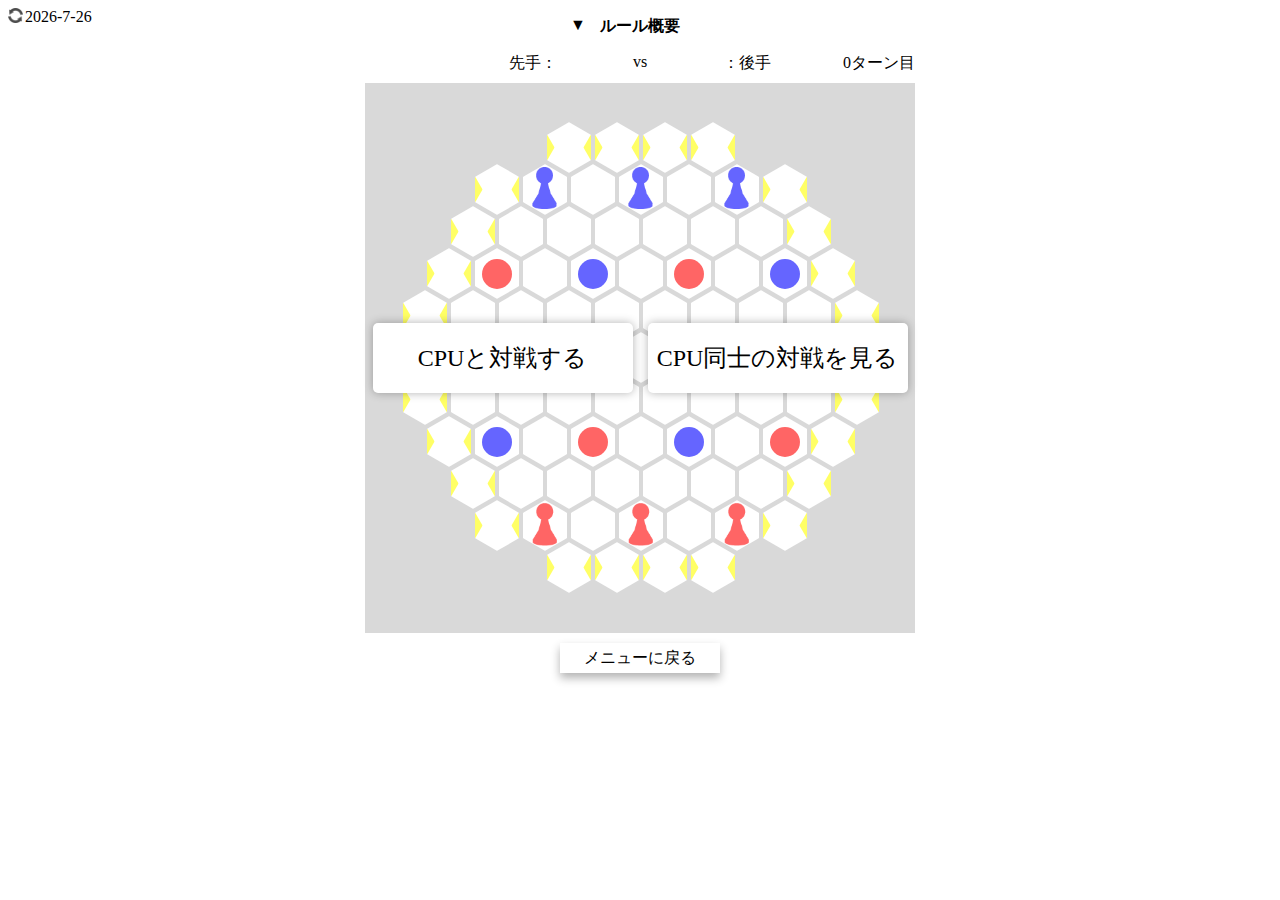
<file: index.html>
<!DOCTYPE html>
<html lang="ja">
<head>
  <!-- Google tag (gtag.js) -->
  <script async src="https://www.googletagmanager.com/gtag/js?id=UA-244656591-1"></script>
  <script>
    window.dataLayer = window.dataLayer || [];
    function gtag(){dataLayer.push(arguments);}
    gtag('js', new Date());

    gtag('config', 'UA-244656591-1');
  </script>
  <meta charset="UTF-8">
  <meta http-equiv="X-UA-Compatible" content="IE=edge">
  <meta name="viewport" content="width=device-width, initial-scale=1.0">
  <meta name="discription" content="アブストラクトゲーム「CATENA(カテナ)」を遊べるサイトです。">
  <title>やまねこアルゴリズム</title>
  <link rel="icon" href="img/icon.jpg">
  <link rel="stylesheet" href="css/styles.css">
  <link rel="apple-touch-icon" href="img/home_icon.png">
  <meta name="apple-mobile-web-app-title" content="CATENA">
</head>
<body>
  <header>
    <time id="modify"></time>
    <!-- <img src="img/hull_icon.jpg">
    <h1>やまねこアルゴリズム</h1> -->
  </header>
  <!-- <p id="abstract">このサイトでは、ゲームマーケット2022秋で出展したアブストラクトゲーム<strong class="mark_yellow">「CATENA(カテナ)」</strong>をCPU対戦で遊べます！</p>  -->

  <dl>
    <div>
      <dt><b>ルール概要</b></dt>
      <dd>
        <p>人数：2人 プレイ時間：1〜15分 年齢：6歳以上</p>
        <ul id="rule">
          <li><b>コンポーネント</b>：王様<img src="img/red_king.png" width="17px">3つ、石<img src="img/red_stone.png" width="17px">4つを赤青2セットと、六角形ボード1つ</li>
          <li><b>ゲームの準備</b>：あなたは赤色、CPUは青色です。下図のように王様と石を並べ、先後を決めてゲームスタートします。</li>
          <li><b>ゲームの流れ</b>：お互い交互に自分の駒をいずれか1つ動かしていきます。</li>
          <li><b>勝利条件</b>：<strong class="mark_yellow">自分の王様で相手の王様をタッチ</strong>できれば勝ちとなります。タッチする/される王様はどれでも構いません。</li>
          <li><b>駒の動き</b>
            <ul>
              <li><b>王様</b>：動けるマスは白い六角形のマスのみです。好きな方向を選んで、障害物（自分の王様、自分の石、相手の王様、相手の石、壁）に当たるまで真っ直ぐ進めます。<strong class="mark_yellow">自分の石にあたったら連続して動かす</strong>ことができます(動かさなくてもよいです)。</li>
              <li><b>石</b>：すべてのマスを動けます。好きな方向を選んで、障害物がなければ1マスだけ進むことができます。</li>
            </ul>
          </li>
        </ul>
        <p class="remark">※<strong class="mark_yellow">「タッチ」</strong>とは、<strong class="mark_yellow">「自分の王様が進行方向上にある相手の王様で止まること」</strong>をいいます。なので、自分の王様が相手の王様と隣接してもタッチとならなかったり、1マスも動かずにタッチできたりする場合があります。</p>
        <p class="remark">※同一盤面が4回発生することを<strong class="mark_yellow">「千日手」</strong>といいます。千日手が成立した場合、「連続王手による千日手」は<strong class="mark_yellow">「王手している側の負け」</strong>、それ以外は<strong class="mark_yellow">「引き分け」</strong>となります（将棋と同様）。</p>
      </dd>
    </div>
  </dl>

  <div id="option">
    <div id="sengo">
      <div>先手：</div>
      <div class="box1"><span id="sente"></span></div>
      <div>&nbsp;vs&nbsp;</div>
      <div class="box1"><span id="gote"></span></div>
      <div>：後手</div> 
    </div>
    <div id="turn">0ターン目</div>
  </div>
  <!-- 盤 -->
  <div id="container">
    <div id="board" class="board"></div>
    <div id="menu" class="menu">
      <div id="vs_cpu" class="box">CPUと対戦する</div>
      <div id="cpu_cpu" class="box">CPU同士の対戦を見る</div>
    </div>

    <div id="menu2" class="menu">
      <div id="Lv1" class="box small">CPU 弱い</div>
      <div id="Lv2" class="box small">CPU 普通</div>
      <div id="Lv3" class="box small">CPU 強い</div>
    </div>
    <div id="menu3" class="menu">
      <div id="first" class="box small">先手</div>
      <div id="second" class="box small">後手</div>
    </div>
    <div id="win">
      <p id="winer">YOU WIN!</p>
      <div id="close_btn"></div>
    </div>
  </div>
  <!-- 各マスを描画するためのテンプレート -->
  <div id="hexagon-template" class="hexagon">
    <div class="piece"></div>
  </div>
  <div id="btn">
    <div id="back" class="back_forward"><<</div>
    <div id="menu_btn">メニューに戻る</div>
    <div id="forward" class="back_forward">>></div>
  </div>

  <script src="js/main.js"></script>

  <!-- <footer>
    <div>
      お問合せなど→
      <a href="https://twitter.com/ymnk_algorithm" target="_blank">
        <img src="img/2021 Twitter logo - blue.png" alt="Twitterのリンク" width="30px">
      </a>
    </div>
    <div margin-left="5px">
      &nbsp;出展情報→
      <a href="https://gamemarket.jp/booth/4533" target="_blank" >
        <img src="img/img-logo_c.png" alt="ゲームマーケットのリンク" height="25px">
      </a>
    </div>
  </footer> -->
</body>
</html>
</file>
<file: css/styles.css>
:root {
  --player-color: red;
  --player1-win: 50;
  --width: 300;
}

body {
  margin-left: 0;
  margin-right: 0;
}

header {
  text-align: center;
  margin-left: 8px;
  margin-right: 8px;
}
header time {
  position: absolute;
  left: 8px;
  top: 8px;
}
#modify::before {
  content: "";
  display: inline-block;
  width: 15px;
  height: 15px;
  background-image:url(../img/update_icon.png);
  background-size: contain;
  vertical-align: -1px;
  margin-right: 2px;
}
header img {
  width: 20%;
}
header h1 {
  margin-top: 0;
}
.mark_yellow {
  background: linear-gradient(transparent 60%, #ffff00 0%);
}
.mark_red {
  background: linear-gradient(transparent 80%, red 0%);
}
.mark_blue {
  background: linear-gradient(transparent 80%, blue 0%);
}

#abstract {
  margin-left: 8px;
  margin-right: 8px;
}
dl {
  margin-left: 8px;
  margin-right: 8px;
}

/* ルール */
#rule {
  text-align: left;
}
dl > div {
  text-align: center;
}
dt {
  cursor: pointer;
  user-select: none;
  position: relative;
}
dt::before {
  content: "▼";
  transition: transform .3s;
  position: absolute;
  left: calc(50% - 70px);
}
dl > div.appear dt::before {
  transform: scale(1, -1);
}
dd {
  padding: 8px;
  margin: 0;
  display: none;
  background-color: lemonchiffon;
}
dl > div.appear dd {
  display: block;
  animation: .3s fadeIn;
}
@keyframes fadeIn {
  0% {
    opacity: 0;
    transform: translateY(-10px);
  }
  100% {
    opacity: 1;
    transform: none;
  }
}
.remark {
  text-align: left;
  margin-left: 16px;
}

#option {
  position: relative;
  align-items: center;
  background-color: #fff;
  width: 550px;
  height:30px;
  margin-left: auto;
  margin-right: auto;
}
#sengo {
  position: absolute;
  display: flex;
}
@media screen and (min-width: 480px) {
  #sengo {
    left: 50%;
    transform: translateX(-50%);
  }
}
.box1 {
  width: 72px;
  text-align: center;
}
#turn {
  position: absolute;
  right: 0;
}

#container {
  position: relative;
  width: 550px;
  height: 550px;
  margin-left: auto;
  margin-right: auto;
}

#board {
  position: absolute;
  background-color: silver;
  opacity: 0.6;
  width: 100%;
  height: 100%;
  top: 0;
  left: 0;
}

/* メニュー画面 */
.menu {
  width: 100%;
  height: 100%;
  display: flex;
  flex-flow: wrap;
  justify-content: space-around;
  align-items: center;
}
.box {
  width: 260px;
  height: 70px;
  text-align:center;
  line-height: 70px;
  background-color: #fff;
  font-size: 18pt;
  box-shadow: 0 0 10px rgba(0,0,0,0.3);
  border-radius: 5px;
  cursor: pointer;
  user-select: none;

  z-index: 1;
}
.box:hover {
  box-shadow: 0 0 10px rgba(0,0,0,0.5);
}
.small {
  width: 170px;
}
#menu2 {
  display: none;
}
#menu3 {
  display: none;
}

/* ゲーム終了表示 */
#win {
  width: 200px;
  height: 70px;
  text-align:center;
  line-height: 25px;
  background-color: #fff;
  font-size: 18pt;
  border-radius: 5px;
  box-shadow: 0 0 10px rgba(0,0,0,0.3);
  user-select: none;

  position: absolute;
  left: 0;
  right: 0;
  top: 0;
  bottom: 0;
  margin: auto;
  z-index: 1;
  display: none;
}
#close_btn {
  position: absolute;
  top: 0;
  right: 0;
  z-index: 2;

  width: 20px;
  height: 20px;
  border-radius: 5px;
  background-color: red;
  cursor: pointer;
}
#close_btn::before,
#close_btn::after {
  content: "";
  position: absolute;
  top: 50%;
  left: 50%;
  width: 2px;
  height: 16px;
  background-color: #fff;
}
#close_btn::before {
  transform: translate(-50%,-50%) rotate(45deg);
}
#close_btn::after {
  transform: translate(-50%,-50%) rotate(-45deg);
}

/* 六角形マス */
.hexagon { 
  position: absolute;
  width: 44px;
  height: 25px;
  background-color: #fff;
  z-index: 0;
} 
.hexagon::before,
.hexagon::after {
  content: "";
  width: 100%;
  height: 100%;
  position: absolute;
  top: 0;
  left: 0;
  background-color: #fff;
  z-index: 0;
}
.hexagon::before {
  transform: rotate(60deg);
}
.hexagon::after {
  transform: rotate(-60deg);
}
#hexagon-template {
  display: none;
} 

/* 駒の表示 */
.piece {
  position: absolute;
  z-index: 1;
  user-select: none;
}
.piece[data-state="0"] {
  display: none;
}
.piece[data-state="1"] { 
  left: -0.8px;
  right: 0;
  top: 0;
  bottom: 0;
  margin: auto;
  width: 25px;
  height: 45px;
  background-image: url(../img/red_king.png);
  background-size: 25px;
  background-repeat: no-repeat;
  cursor: pointer;
}
.piece[data-state="2"]{
  left: 0;
  right: 0;
  top: 0;
  bottom: 0;
  margin: auto;
  width: 30px;
  height: 30px;
  border-radius: 50%;
  background-color: red;
  cursor: pointer;
}
.piece[data-state="3"] { 
  background-image: url(../img/blue_king.png);
  background-repeat: no-repeat;
  left: -0.8px;
  right: 0;
  top: 0;
  bottom: 0;
  margin: auto;
  width: 25px;
  height: 45px;
  background-size: 25px;
}
.piece[data-state="4"] {
  left: 0;
  right: 0;
  top: 0;
  bottom: 0;
  margin: auto;
  width: 30px;
  height: 30px;
  border-radius: 50%;
  background-color: blue;
}
.piece[data-state="1"].scale,
.piece[data-state="3"].scale {
  width: 30px;
  height: 50px;
  background-size: 30px;
}
.piece[data-state="2"].scale,
.piece[data-state="4"].scale {
  width: 35px;
  height: 35px;
}

/* 移動可能なマスの表示 */
.movableMass {
  left: 0;
  right: 0;
  top: 0;
  bottom: 0;
  margin: auto;
  width: 10px;
  height: 10px;
  border-radius: 50%;
  background-color: var(--player-color);
  cursor: pointer;
}

/* 移動マスの点滅 */
.flashh {
  animation: flash 1s linear infinite;
}
@keyframes flash {
  0%,100% {
    opacity: 1;
  }
  50% {
    background-color: #FFFACD;
  }
}
.hexagon.flashh::before {
  animation: flash 1s linear infinite;
}
.hexagon.flashh::after  {
  animation: flash 1s linear infinite;
}

#btn {
  display: flex;
  align-items: center;
  width: 550px;
  margin-left: auto;
  margin-right: auto;
}

/* メニューボタン */
#menu_btn {
  margin: 10px auto;
  width: 160px;
  height: 30px;
  text-align:center;
  line-height: 30px;
  box-shadow: 0 5px 10px rgba(0,0,0,0.3);
  cursor: pointer;
  user-select: none;
}
#menu_btn:hover {
  box-shadow: 0 10px 15px rgba(0,0,0,0.5);
}
.back_forward {
  margin: 10px auto;
  width: 40px;
  height: 20px;
  background-color: tomato;
  color: white;
  text-align:center;
  line-height: 18px;
  box-shadow: 0 5px 10px rgba(0,0,0,0.3);
  cursor: pointer;
  user-select: none;
}


footer {
  margin-top: 60px;
  margin-left: 8px;
  margin-right: 8px;
  display: flex;
}

a {
  vertical-align: -5px;
}

#back {
  display: none;
}
#forward {
  display: none;
}


@media screen and (max-width:480px) {
  #modify {
    font-size: small;
  }
  body {
    font-family: "Helvetica Neue",
      Arial,
      "Hiragino Kaku Gothic ProN",
      "Hiragino Sans",
      Meiryo,
      sans-serif;
  }
  header img {
    width: 50%;
    margin-bottom: -5px;
  }
  ul {
    padding-left: 26px;
  }
  dd {
    font-size: 14px;
  }
  #option {
    width: calc((var(--width) * 1px - 16px));
  }
  #btn {
    width: calc((var(--width) * 1px - 16px));
  }
  #sengo {
    left: 0;
  }
  #container {
    zoom: calc((var(--width)) / 550);
  }
  .hexagon {
    zoom: 1.12;
    transform: translateX(-30.5px) translateY(-28.5px);
  }
}
</file>
